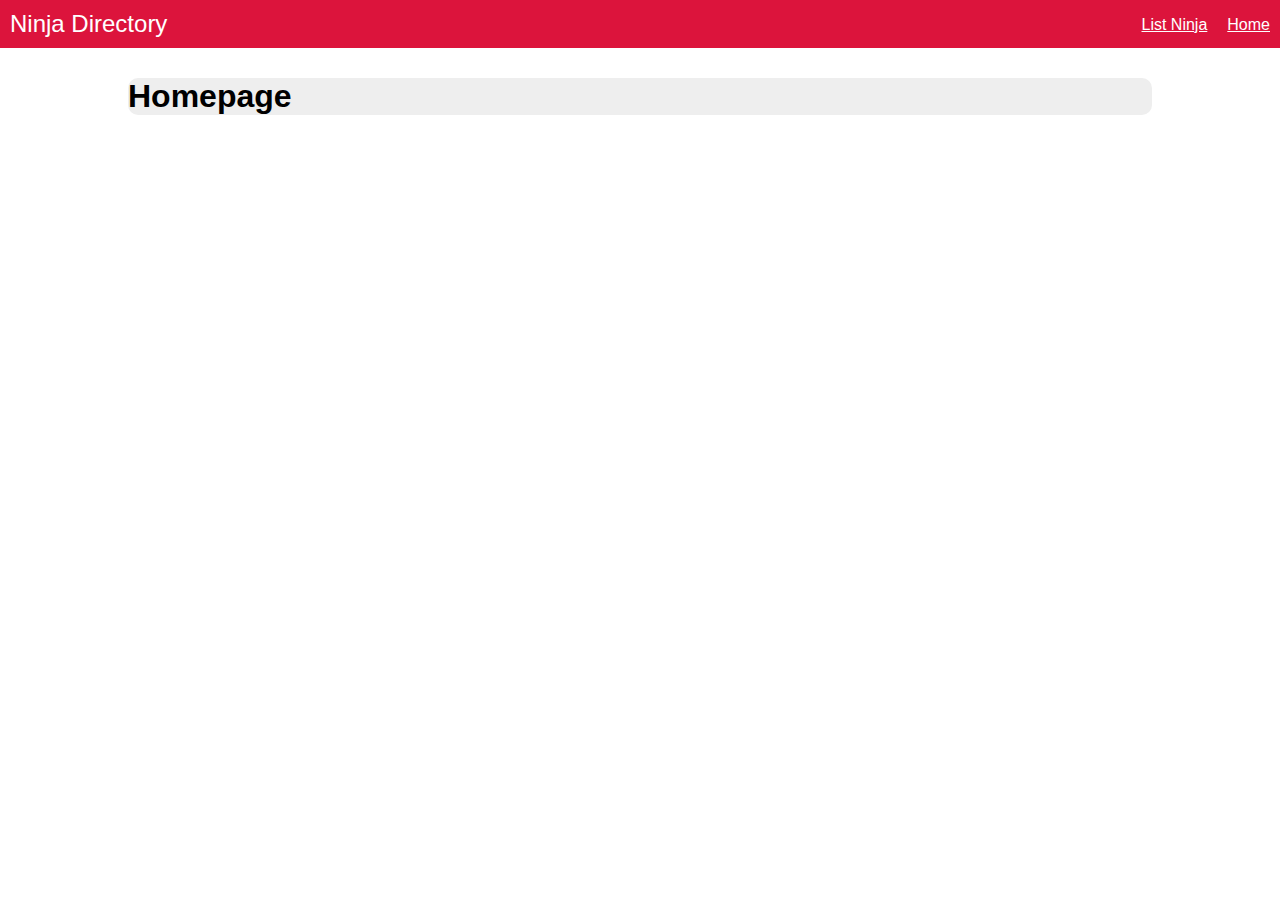
<file: index.html>
<!DOCTYPE html>
<html lang="en">
<head>
    <title>Hello AngularJS 1.2</title>
    <link href="content/css/styles.css" rel="stylesheet" type="text/css"/>
    <script src="app/lib/angular.min.js"></script>
    <script src="./app/lib/angular-route.min.js"></script>
    <script src="app/app.js"></script>
</head>
    <body ng-app="myNinjaApp" ng-controller="NinjaController">
        <ng-include src="'./header.html'"></ng-include>
        <main ng-view></main>
        


        </div>
        
    </body> 
</html>
</file>
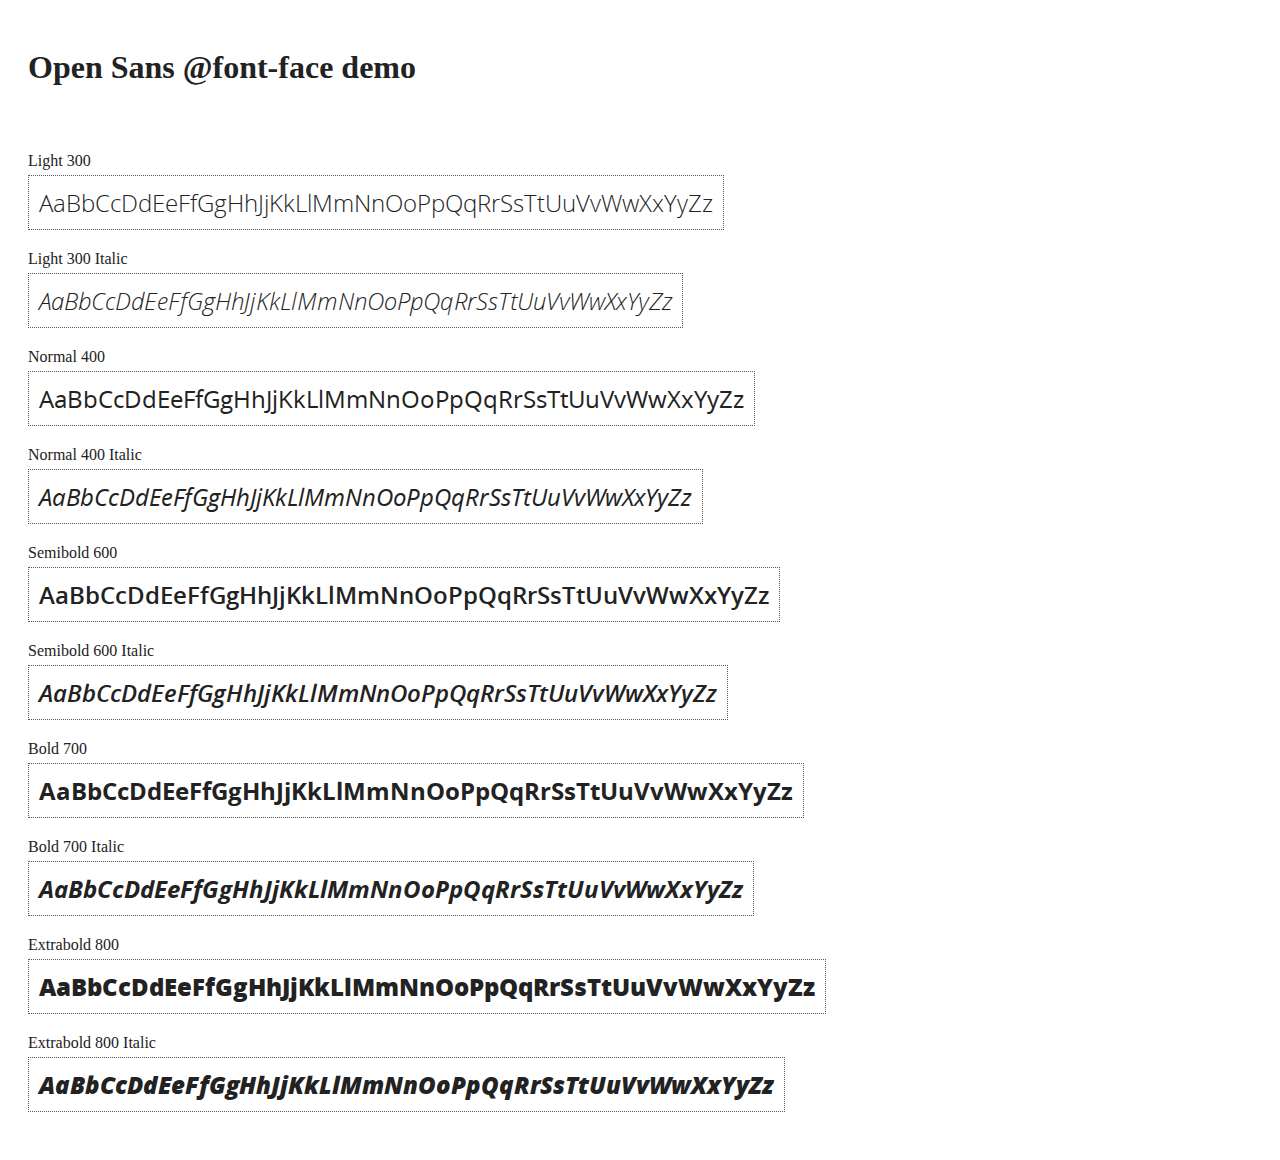
<file: app/lib/docs/components/open-sans-fontface-1.0.4/index.html>
<!DOCTYPE html>
<html>
	<head>
		<title>Open Sans @font-face demo</title>
		<meta charset="UTF-8" />
		<link rel="stylesheet" href="open-sans.css" type="text/css" />
		<style>
		body {
			padding: 20px;
			color: #222;
			background: #fff;
		}

		span { display: block; }

		.font-demo {
			display: inline-block;
			margin: 5px 0 20px;
			padding: 10px;
			border: 1px dotted #555;
			font-family: 'Open Sans';
			font-size: 24px;
		}
		</style>
	</head>
	<body>
		<h1>Open Sans @font-face demo</h1>
		<div style="margin-bottom:20px">
			<iframe src="http://ghbtns.com/github-btn.html?user=FontFaceKit&amp;repo=open-sans&amp;type=watch&amp;count=true"
					style="width:110px;height:20px;border:0"></iframe>
			<iframe src="http://ghbtns.com/github-btn.html?user=FontFaceKit&amp;repo=open-sans&amp;type=fork&amp;count=true"
					style="width:95px;height:20px;border:0"></iframe>
		</div>

		<span>Light 300</span>
		<div class="font-demo" style="font-weight:300">
			AaBbCcDdEeFfGgHhJjKkLlMmNnOoPpQqRrSsTtUuVvWwXxYyZz
		</div>

		<span>Light 300 Italic</span>
		<div class="font-demo" style="font-weight:300;font-style:italic">
			AaBbCcDdEeFfGgHhJjKkLlMmNnOoPpQqRrSsTtUuVvWwXxYyZz
		</div>

		<span>Normal 400</span>
		<div class="font-demo">
			AaBbCcDdEeFfGgHhJjKkLlMmNnOoPpQqRrSsTtUuVvWwXxYyZz
		</div>

		<span>Normal 400 Italic</span>
		<div class="font-demo" style="font-style:italic">
			AaBbCcDdEeFfGgHhJjKkLlMmNnOoPpQqRrSsTtUuVvWwXxYyZz
		</div>

		<span>Semibold 600</span>
		<div class="font-demo" style="font-weight:600">
			AaBbCcDdEeFfGgHhJjKkLlMmNnOoPpQqRrSsTtUuVvWwXxYyZz
		</div>

		<span>Semibold 600 Italic</span>
		<div class="font-demo" style="font-weight:600;font-style:italic">
			AaBbCcDdEeFfGgHhJjKkLlMmNnOoPpQqRrSsTtUuVvWwXxYyZz
		</div>

		<span>Bold 700</span>
		<div class="font-demo" style="font-weight:700">
			AaBbCcDdEeFfGgHhJjKkLlMmNnOoPpQqRrSsTtUuVvWwXxYyZz
		</div>

		<span>Bold 700 Italic</span>
		<div class="font-demo" style="font-weight:700;font-style:italic">
			AaBbCcDdEeFfGgHhJjKkLlMmNnOoPpQqRrSsTtUuVvWwXxYyZz
		</div>

		<span>Extrabold 800</span>
		<div class="font-demo" style="font-weight:800">
			AaBbCcDdEeFfGgHhJjKkLlMmNnOoPpQqRrSsTtUuVvWwXxYyZz
		</div>

		<span>Extrabold 800 Italic</span>
		<div class="font-demo" style="font-weight:800;font-style:italic">
			AaBbCcDdEeFfGgHhJjKkLlMmNnOoPpQqRrSsTtUuVvWwXxYyZz
		</div>
	</body>
</html>
</file>
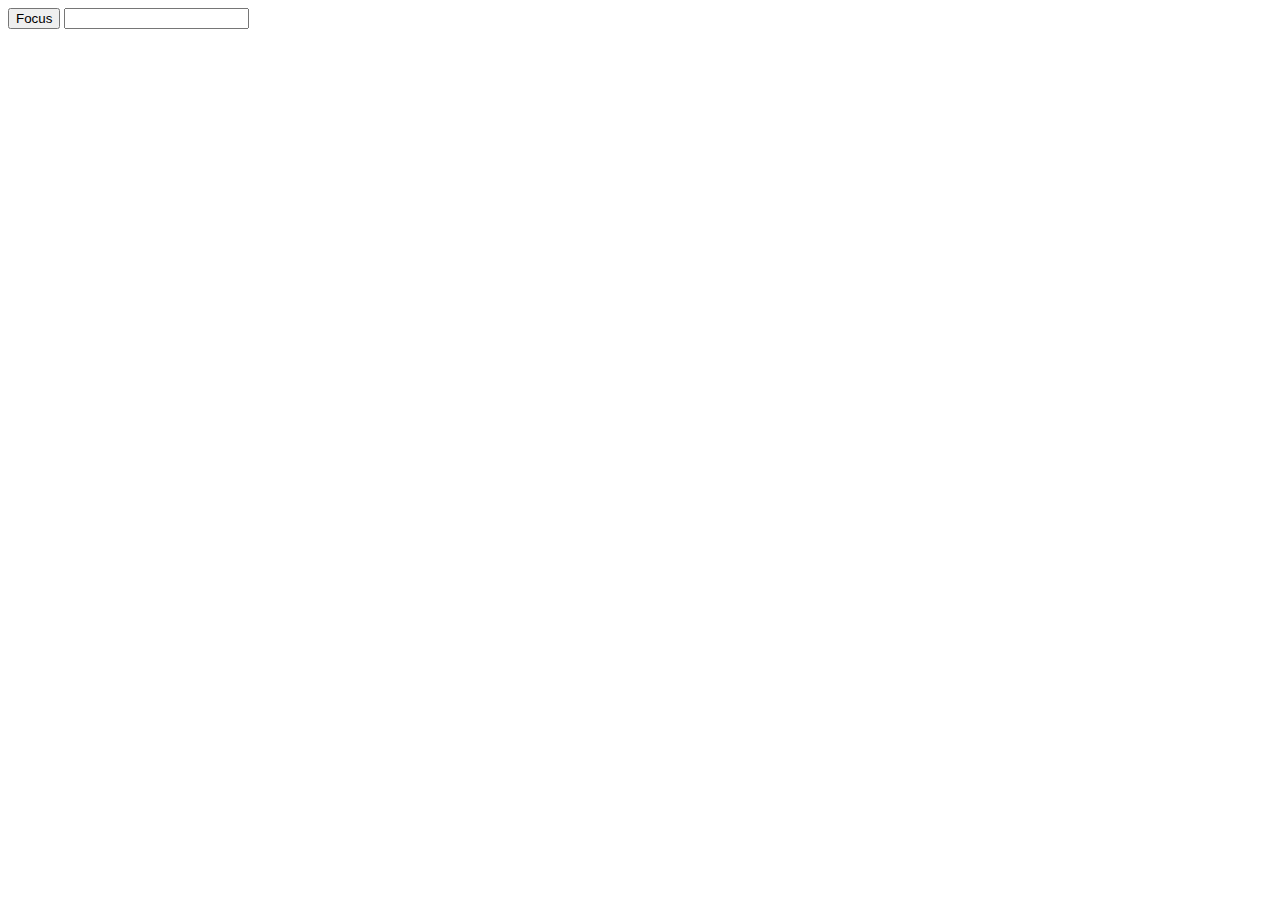
<file: app/lib/docs/examples/example-error-$rootScope-inprog/index.html>
<!doctype html>
<html lang="en">
<head>
  <meta charset="UTF-8">
  <title>Example - example-error-$rootScope-inprog</title>
  

  <script src="../../../angular.min.js"></script>
  <script src="app.js"></script>
  

  
</head>
<body ng-app="app">
    <button ng-click="focusInput = true">Focus</button>
  <input ng-focus="count = count + 1" set-focus-if="focusInput" />
</body>
</html>
</file>
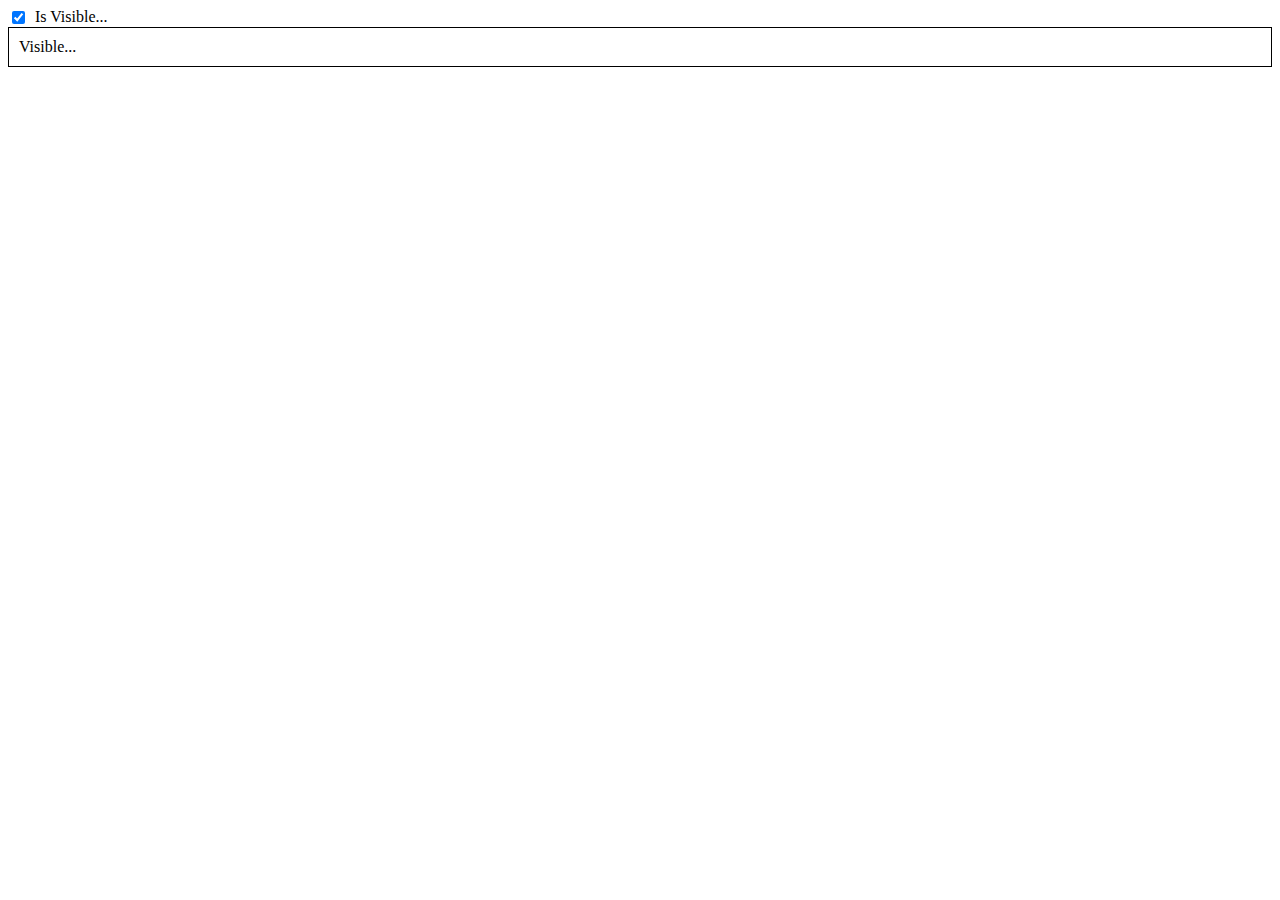
<file: app/lib/docs/examples/example-example1/index.html>
<!doctype html>
<html lang="en">
<head>
  <meta charset="UTF-8">
  <title>Example - example-example1</title>
  <link href="animations.css" rel="stylesheet" type="text/css">
  

  <script src="../../../angular.min.js"></script>
  <script src="../../../angular-animate.js"></script>
  

  
</head>
<body ng-app="ngAnimate">
    <div ng-init="checked=true">
    <label>
      <input type="checkbox" ng-model="checked" style="float:left; margin-right:10px;"> Is Visible...
    </label>
    <div class="check-element sample-show-hide" ng-show="checked" style="clear:both;">
      Visible...
    </div>
  </div>
</body>
</html>
</file>
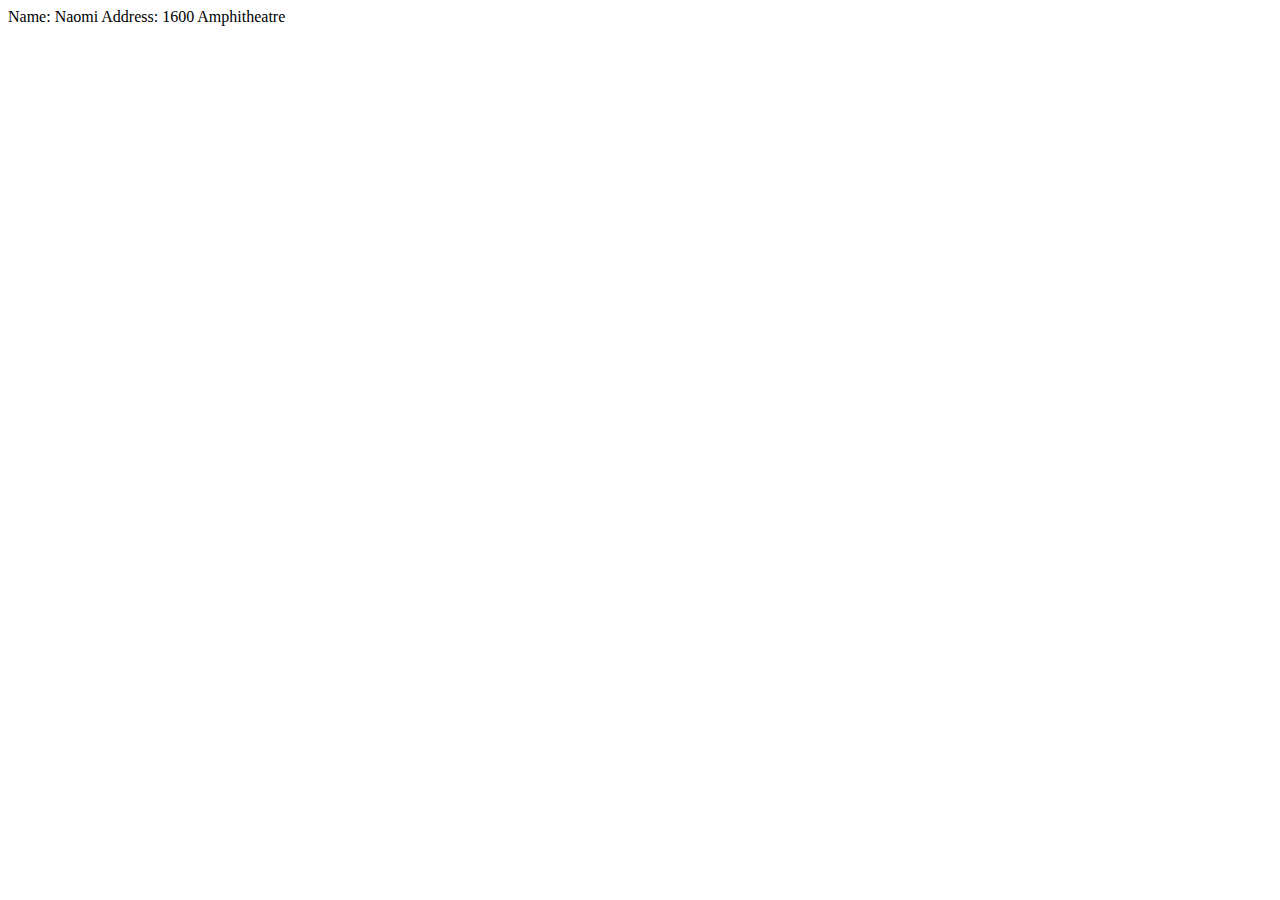
<file: app/lib/docs/examples/example-example10/index.html>
<!doctype html>
<html lang="en">
<head>
  <meta charset="UTF-8">
  <title>Example - example-example10</title>
  

  <script src="../../../angular.min.js"></script>
  <script src="script.js"></script>
  

  
</head>
<body ng-app="docsRestrictDirective">
    <div ng-controller="Controller">
    <my-customer></my-customer>
  </div>
</body>
</html>
</file>
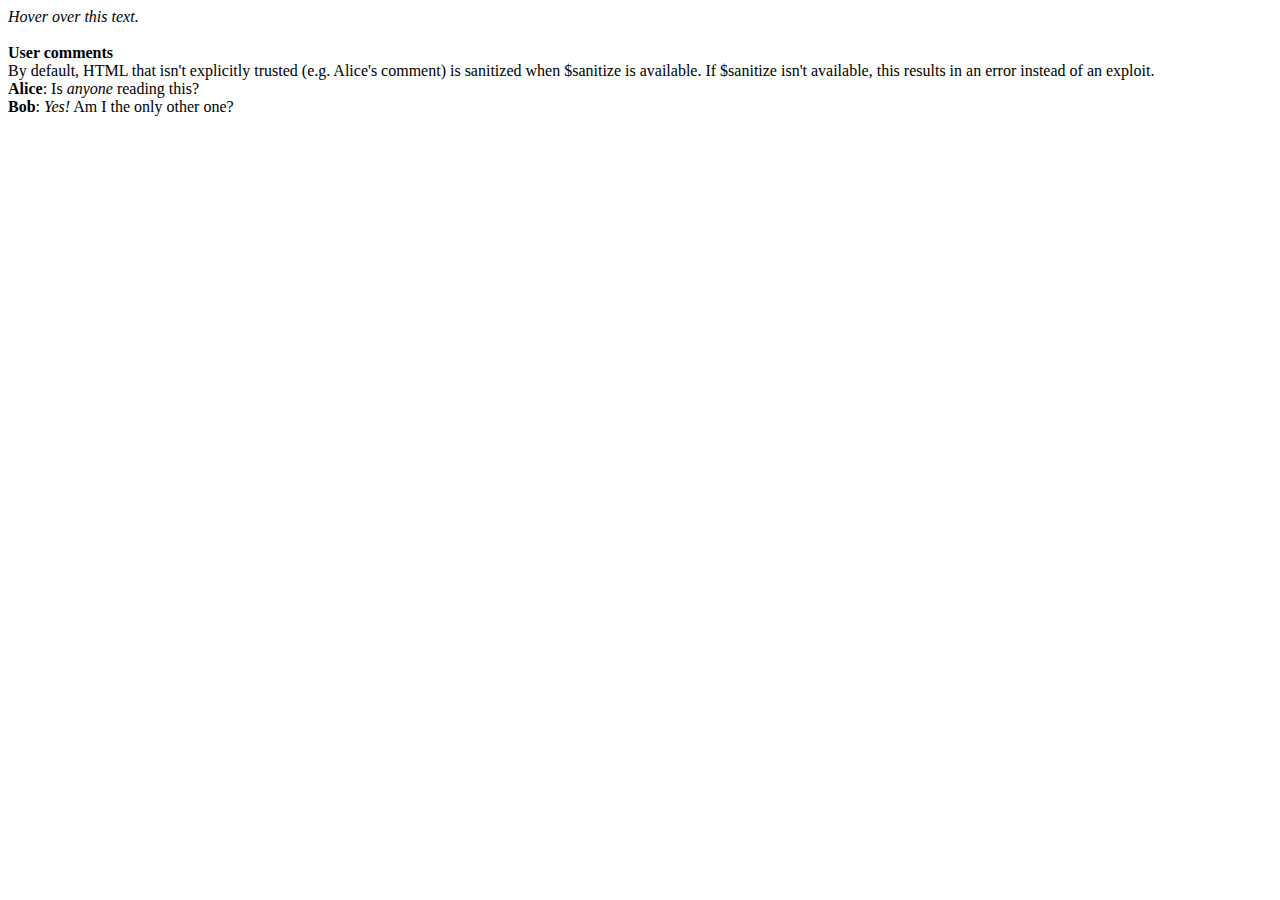
<file: app/lib/docs/examples/example-example100/index.html>
<!doctype html>
<html lang="en">
<head>
  <meta charset="UTF-8">
  <title>Example - example-example100</title>
  

  <script src="../../../angular.min.js"></script>
  <script src="../../../angular-sanitize.js"></script>
  <script src="script.js"></script>
  

  
</head>
<body ng-app="mySceApp">
  <div ng-controller="myAppController as myCtrl">
  <i ng-bind-html="myCtrl.explicitlyTrustedHtml" id="explicitlyTrustedHtml"></i><br><br>
  <b>User comments</b><br>
  By default, HTML that isn't explicitly trusted (e.g. Alice's comment) is sanitized when
  $sanitize is available.  If $sanitize isn't available, this results in an error instead of an
  exploit.
  <div class="well">
    <div ng-repeat="userComment in myCtrl.userComments">
      <b>{{userComment.name}}</b>:
      <span ng-bind-html="userComment.htmlComment" class="htmlComment"></span>
      <br>
    </div>
  </div>
</div>
</body>
</html>
</file>
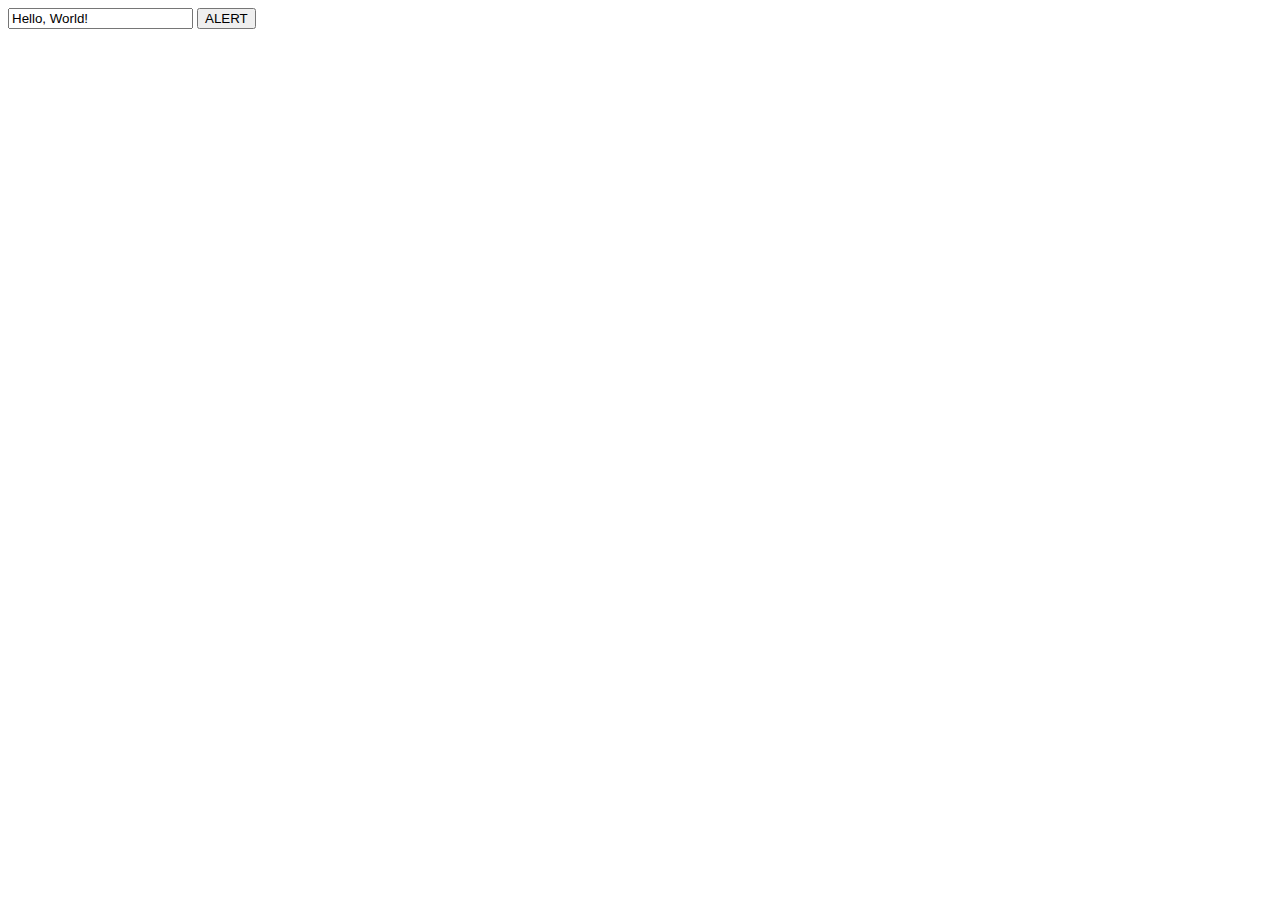
<file: app/lib/docs/examples/example-example101/index.html>
<!doctype html>
<html lang="en">
<head>
  <meta charset="UTF-8">
  <title>Example - example-example101</title>
  

  <script src="../../../angular.min.js"></script>
  

  
</head>
<body ng-app="windowExample">
    <script>
    angular.module('windowExample', [])
      .controller('ExampleController', ['$scope', '$window', function ($scope, $window) {
        $scope.greeting = 'Hello, World!';
        $scope.doGreeting = function(greeting) {
          $window.alert(greeting);
        };
      }]);
  </script>
  <div ng-controller="ExampleController">
    <input type="text" ng-model="greeting" />
    <button ng-click="doGreeting(greeting)">ALERT</button>
  </div>
</body>
</html>
</file>
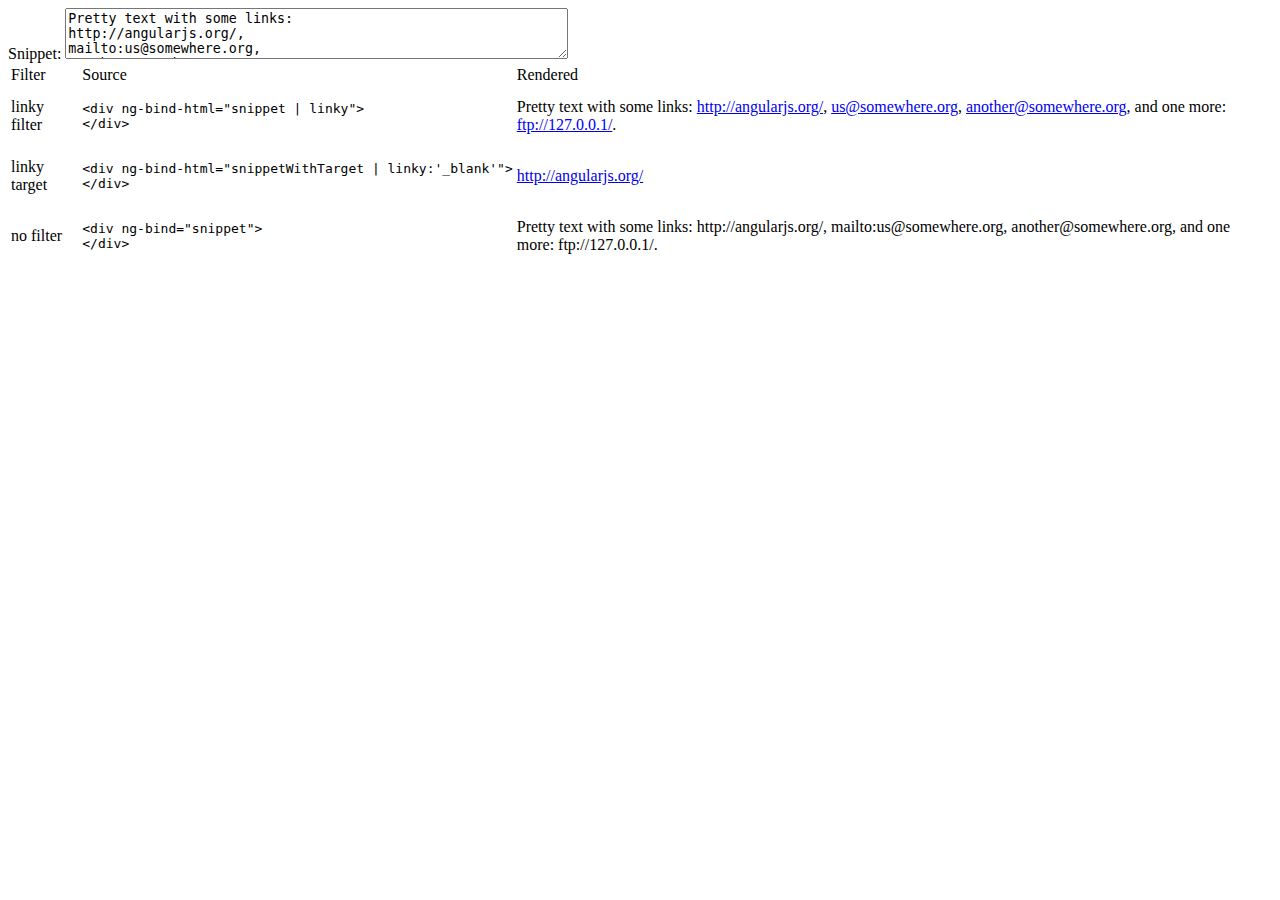
<file: app/lib/docs/examples/example-example102/index.html>
<!doctype html>
<html lang="en">
<head>
  <meta charset="UTF-8">
  <title>Example - example-example102</title>
  

  <script src="../../../angular.min.js"></script>
  <script src="../../../angular-sanitize.js"></script>
  

  
</head>
<body ng-app="linkyExample">
    <script>
    angular.module('linkyExample', ['ngSanitize'])
      .controller('ExampleController', ['$scope', function($scope) {
        $scope.snippet =
          'Pretty text with some links:\n'+
          'http://angularjs.org/,\n'+
          'mailto:us@somewhere.org,\n'+
          'another@somewhere.org,\n'+
          'and one more: ftp://127.0.0.1/.';
        $scope.snippetWithTarget = 'http://angularjs.org/';
      }]);
  </script>
  <div ng-controller="ExampleController">
  Snippet: <textarea ng-model="snippet" cols="60" rows="3"></textarea>
  <table>
    <tr>
      <td>Filter</td>
      <td>Source</td>
      <td>Rendered</td>
    </tr>
    <tr id="linky-filter">
      <td>linky filter</td>
      <td>
        <pre>&lt;div ng-bind-html="snippet | linky"&gt;<br>&lt;/div&gt;</pre>
      </td>
      <td>
        <div ng-bind-html="snippet | linky"></div>
      </td>
    </tr>
    <tr id="linky-target">
     <td>linky target</td>
     <td>
       <pre>&lt;div ng-bind-html="snippetWithTarget | linky:'_blank'"&gt;<br>&lt;/div&gt;</pre>
     </td>
     <td>
       <div ng-bind-html="snippetWithTarget | linky:'_blank'"></div>
     </td>
    </tr>
    <tr id="escaped-html">
      <td>no filter</td>
      <td><pre>&lt;div ng-bind="snippet"&gt;<br>&lt;/div&gt;</pre></td>
      <td><div ng-bind="snippet"></div></td>
    </tr>
  </table>
</body>
</html>
</file>
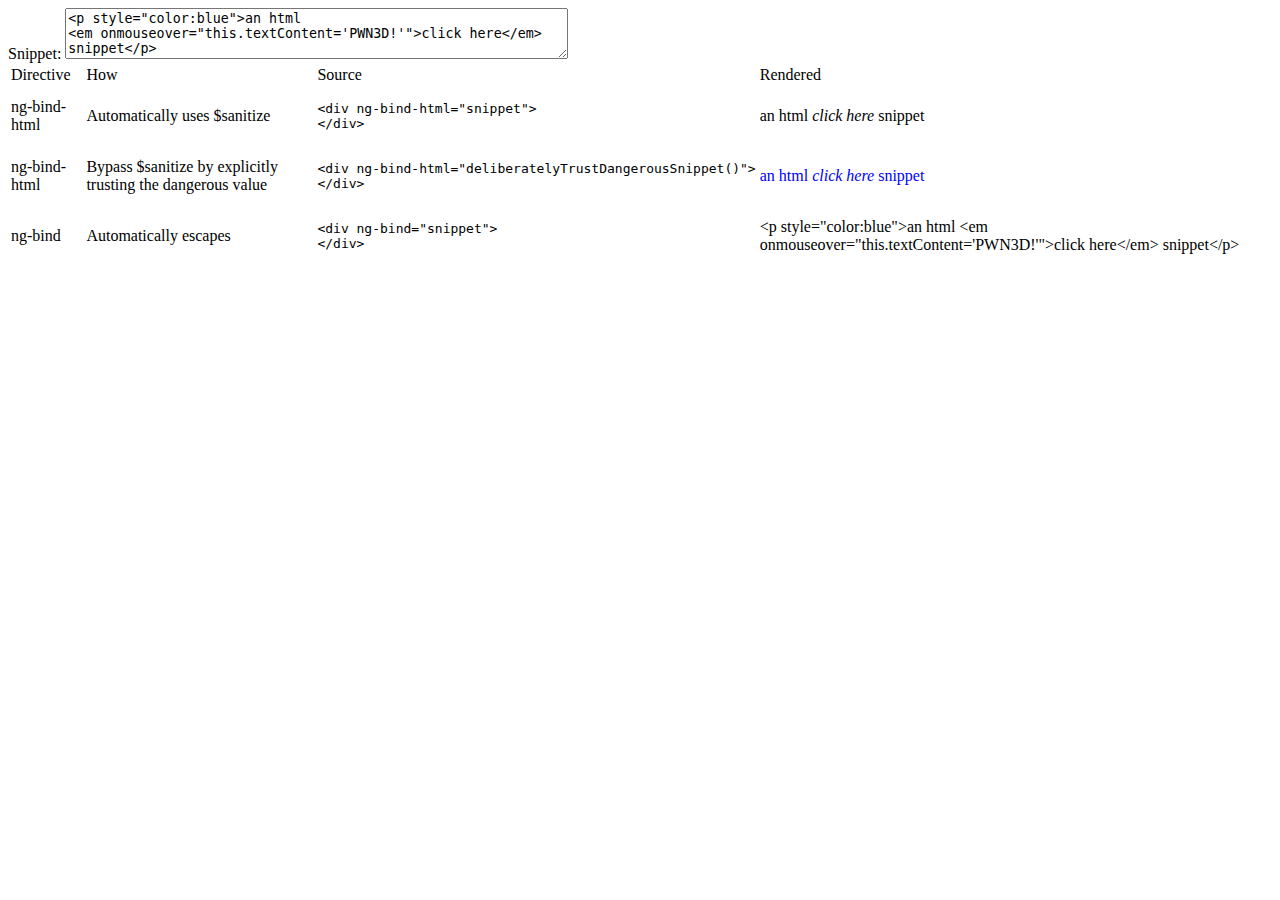
<file: app/lib/docs/examples/example-example103/index.html>
<!doctype html>
<html lang="en">
<head>
  <meta charset="UTF-8">
  <title>Example - example-example103</title>
  

  <script src="../../../angular.min.js"></script>
  <script src="../../../angular-sanitize.js"></script>
  

  
</head>
<body ng-app="sanitizeExample">
    <script>
      angular.module('sanitizeExample', ['ngSanitize'])
        .controller('ExampleController', ['$scope', '$sce', function($scope, $sce) {
          $scope.snippet =
            '<p style="color:blue">an html\n' +
            '<em onmouseover="this.textContent=\'PWN3D!\'">click here</em>\n' +
            'snippet</p>';
          $scope.deliberatelyTrustDangerousSnippet = function() {
            return $sce.trustAsHtml($scope.snippet);
          };
        }]);
  </script>
  <div ng-controller="ExampleController">
     Snippet: <textarea ng-model="snippet" cols="60" rows="3"></textarea>
    <table>
      <tr>
        <td>Directive</td>
        <td>How</td>
        <td>Source</td>
        <td>Rendered</td>
      </tr>
      <tr id="bind-html-with-sanitize">
        <td>ng-bind-html</td>
        <td>Automatically uses $sanitize</td>
        <td><pre>&lt;div ng-bind-html="snippet"&gt;<br/>&lt;/div&gt;</pre></td>
        <td><div ng-bind-html="snippet"></div></td>
      </tr>
      <tr id="bind-html-with-trust">
        <td>ng-bind-html</td>
        <td>Bypass $sanitize by explicitly trusting the dangerous value</td>
        <td>
        <pre>&lt;div ng-bind-html="deliberatelyTrustDangerousSnippet()"&gt;
&lt;/div&gt;</pre>
        </td>
        <td><div ng-bind-html="deliberatelyTrustDangerousSnippet()"></div></td>
      </tr>
      <tr id="bind-default">
        <td>ng-bind</td>
        <td>Automatically escapes</td>
        <td><pre>&lt;div ng-bind="snippet"&gt;<br/>&lt;/div&gt;</pre></td>
        <td><div ng-bind="snippet"></div></td>
      </tr>
    </table>
    </div>
</body>
</html>
</file>
<file: content/css/styles.css>
body{
    font-family: Helvetica;
    margin: 0;
  }
  
  h1,h2,h3{
    margin: 0;
  }
  
  .belt{
    padding: 5px 10px;
    border-radius: 10px;
    margin-left: 5px;
    color: #fff;
    font-size: 15px;
    text-transform: uppercase;
  }
  
  #menu-bar{
    background: crimson;
    color: #fff;
    padding: 10px;
  }
  
  #menu-bar h1{
    font-size: 24px;
    font-weight: normal;
    display: inline-block;
  }
  
  #menu-bar ul{
    float: right;
    list-style-type: none;
    padding: 0;
    margin: 6px 0;
  }
  
  #menu-bar li{
    float: right;
    margin-left: 20px;
  }
  
  #menu-bar a{
    color: #fff
  }
  
  main{
    background: #eee;
    width: 80%;
    margin: 30px auto;
    border-radius: 10px;
  }
  
  .content{
    padding: 20px;
  }
  
  .content button,
  .content input[type="submit"]{
    background: #fff;
    padding: 10px;
    border-radius: 10px;
    cursor: pointer;
    color: #777;
    border: 0;
    box-shadow: 2px 2px 2px rgba(20,20,20,0.1);
    font-size: 16px;
  }
  
  .content button:nth-child(2){
    float: right;
  }
  
  .content ul{
    padding: 0;
    list-style-type: none;
    margin: 30px 0;
  }
  
  .content li{
    padding: 15px 0;
    border-top: 1px solid #e2e2e2;
    color: #444;
  }
  
  .content li span{
    float: right;
  }
  
  .content li h3{
    display: inline-block;
    font-weight: normal;
    font-size: 22px;
  }
  
  .content input{
    width: 90%;
    padding: 10px 5%;
    border-radius: 10px;
    border: 2px solid #ddd;
    margin: 10px 0;
  }
  
  .content input[type="submit"]:last-child{
    width: 150px;
    display: block;
    margin: 15px auto;
  }
  
  .remove{
    float: right;
    padding: 5px;
    background: #fff;
    width: 18px;
    text-align: center;
    border-radius: 20px;
    color: crimson;
    cursor: pointer;
    margin-left: 10px;
  }
  
  .ninja-item {
    list-style-type: none; /* Remove bullet points */
    margin: 10px 0; /* Spacing between items */
    padding: 15px; /* Increased padding for better touch area */
    border: 1px solid #ccc; /* Optional border */
    border-radius: 8px; /* Rounded corners */
    display: flex; /* Flexbox for layout */
    align-items: center; /* Align items vertically */
    justify-content: space-between; /* Space between content */
    background-color: #f9f9f9; /* Light background */
    transition: background-color 0.3s; /* Smooth transition for hover effect */
}

.ninja-item:hover {
    background-color: #eaeaea; /* Darker background on hover */
}

.ninja-content {
    display: flex; /* Flexbox for content */
    align-items: center; /* Align items vertically */
    flex: 1; /* Allow the content to grow */
}

.ninja-image {
    margin-right: 15px; /* Increased space between image and text */
    width: 90px; /* Set width */
    height: auto; /* Maintain aspect ratio */
    border-radius: 5px; /* Rounded corners for the image */
    box-shadow: 0 2px 5px rgba(0, 0, 0, 0.2); /* Optional shadow for depth */
}

.ninja-details {
    flex: 1; /* Allow details to grow */
}

.ninja-name {
    margin: 0; /* Remove default margin */
    font-size: 1.2em; /* Increase font size for better visibility */
    font-weight: bold; /* Make name bold */
    color: #333; /* Darker text color for better readability */
}

.belt {
    padding: 5px 10px; /* Padding for the belt */
    color: #fff; /* Text color */
    border-radius: 3px; /* Rounded corners for the belt */
    font-weight: bold; /* Bold text for emphasis */
    text-transform: capitalize; /* Capitalize belt names */
}

.remove {
    cursor: pointer; /* Pointer cursor for click */
    color: red; /* Color for the remove button */
    font-weight: bold; /* Bold text */
    padding: 5px 10px; /* Padding for remove button */
    border-radius: 3px; /* Rounded corners for the remove button */
    transition: background-color 0.3s; /* Smooth transition for hover effect */
}

.remove:hover {
    background-color: #ffe6e6; /* Light red background on hover */
}
</file>
<file: app/lib/docs/components/open-sans-fontface-1.0.4/open-sans.css>
/* Open Sans @font-face kit */

/* BEGIN Light */
@font-face {
  font-family: 'Open Sans';
  src: url('fonts/Light/OpenSans-Light.eot');
  src: url('fonts/Light/OpenSans-Light.eot?#iefix') format('embedded-opentype'),
       url('fonts/Light/OpenSans-Light.woff') format('woff'),
       url('fonts/Light/OpenSans-Light.ttf') format('truetype'),
       url('fonts/Light/OpenSans-Light.svg#OpenSansLight') format('svg');
  font-weight: 300;
  font-style: normal;
}
/* END Light */

/* BEGIN Light Italic */
@font-face {
  font-family: 'Open Sans';
  src: url('fonts/LightItalic/OpenSans-LightItalic.eot');
  src: url('fonts/LightItalic/OpenSans-LightItalic.eot?#iefix') format('embedded-opentype'),
       url('fonts/LightItalic/OpenSans-LightItalic.woff') format('woff'),
       url('fonts/LightItalic/OpenSans-LightItalic.ttf') format('truetype'),
       url('fonts/LightItalic/OpenSans-LightItalic.svg#OpenSansLightItalic') format('svg');
  font-weight: 300;
  font-style: italic;
}
/* END Light Italic */

/* BEGIN Regular */
@font-face {
  font-family: 'Open Sans';
  src: url('fonts/Regular/OpenSans-Regular.eot');
  src: url('fonts/Regular/OpenSans-Regular.eot?#iefix') format('embedded-opentype'),
       url('fonts/Regular/OpenSans-Regular.woff') format('woff'),
       url('fonts/Regular/OpenSans-Regular.ttf') format('truetype'),
       url('fonts/Regular/OpenSans-Regular.svg#OpenSansRegular') format('svg');
  font-weight: normal;
  font-style: normal;
}
/* END Regular */

/* BEGIN Italic */
@font-face {
  font-family: 'Open Sans';
  src: url('fonts/Italic/OpenSans-Italic.eot');
  src: url('fonts/Italic/OpenSans-Italic.eot?#iefix') format('embedded-opentype'),
       url('fonts/Italic/OpenSans-Italic.woff') format('woff'),
       url('fonts/Italic/OpenSans-Italic.ttf') format('truetype'),
       url('fonts/Italic/OpenSans-Italic.svg#OpenSansItalic') format('svg');
  font-weight: normal;
  font-style: italic;
}
/* END Italic */

/* BEGIN Semibold */
@font-face {
  font-family: 'Open Sans';
  src: url('fonts/Semibold/OpenSans-Semibold.eot');
  src: url('fonts/Semibold/OpenSans-Semibold.eot?#iefix') format('embedded-opentype'),
       url('fonts/Semibold/OpenSans-Semibold.woff') format('woff'),
       url('fonts/Semibold/OpenSans-Semibold.ttf') format('truetype'),
       url('fonts/Semibold/OpenSans-Semibold.svg#OpenSansSemibold') format('svg');
  font-weight: 600;
  font-style: normal;
}
/* END Semibold */

/* BEGIN Semibold Italic */
@font-face {
  font-family: 'Open Sans';
  src: url('fonts/SemiboldItalic/OpenSans-SemiboldItalic.eot');
  src: url('fonts/SemiboldItalic/OpenSans-SemiboldItalic.eot?#iefix') format('embedded-opentype'),
       url('fonts/SemiboldItalic/OpenSans-SemiboldItalic.woff') format('woff'),
       url('fonts/SemiboldItalic/OpenSans-SemiboldItalic.ttf') format('truetype'),
       url('fonts/SemiboldItalic/OpenSans-SemiboldItalic.svg#OpenSansSemiboldItalic') format('svg');
  font-weight: 600;
  font-style: italic;
}
/* END Semibold Italic */

/* BEGIN Bold */
@font-face {
  font-family: 'Open Sans';
  src: url('fonts/Bold/OpenSans-Bold.eot');
  src: url('fonts/Bold/OpenSans-Bold.eot?#iefix') format('embedded-opentype'),
       url('fonts/Bold/OpenSans-Bold.woff') format('woff'),
       url('fonts/Bold/OpenSans-Bold.ttf') format('truetype'),
       url('fonts/Bold/OpenSans-Bold.svg#OpenSansBold') format('svg');
  font-weight: bold;
  font-style: normal;
}
/* END Bold */

/* BEGIN Bold Italic */
@font-face {
  font-family: 'Open Sans';
  src: url('fonts/BoldItalic/OpenSans-BoldItalic.eot');
  src: url('fonts/BoldItalic/OpenSans-BoldItalic.eot?#iefix') format('embedded-opentype'),
       url('fonts/BoldItalic/OpenSans-BoldItalic.woff') format('woff'),
       url('fonts/BoldItalic/OpenSans-BoldItalic.ttf') format('truetype'),
       url('fonts/BoldItalic/OpenSans-BoldItalic.svg#OpenSansBoldItalic') format('svg');
  font-weight: bold;
  font-style: italic;
}
/* END Bold Italic */

/* BEGIN Extrabold */
@font-face {
  font-family: 'Open Sans';
  src: url('fonts/ExtraBold/OpenSans-ExtraBold.eot');
  src: url('fonts/ExtraBold/OpenSans-ExtraBold.eot?#iefix') format('embedded-opentype'),
       url('fonts/ExtraBold/OpenSans-ExtraBold.woff') format('woff'),
       url('fonts/ExtraBold/OpenSans-ExtraBold.ttf') format('truetype'),
       url('fonts/ExtraBold/OpenSans-ExtraBold.svg#OpenSansExtrabold') format('svg');
  font-weight: 800;
  font-style: normal;
}
/* END Extrabold */

/* BEGIN Extrabold Italic */
@font-face {
  font-family: 'Open Sans';
  src: url('fonts/ExtraBoldItalic/OpenSans-ExtraBoldItalic.eot');
  src: url('fonts/ExtraBoldItalic/OpenSans-ExtraBoldItalic.eot?#iefix') format('embedded-opentype'),
       url('fonts/ExtraBoldItalic/OpenSans-ExtraBoldItalic.woff') format('woff'),
       url('fonts/ExtraBoldItalic/OpenSans-ExtraBoldItalic.ttf') format('truetype'),
       url('fonts/ExtraBoldItalic/OpenSans-ExtraBoldItalic.svg#OpenSansExtraboldItalic') format('svg');
  font-weight: 800;
  font-style: italic;
}
/* END Extrabold Italic */
</file>
<file: app/lib/docs/examples/example-example1/animations.css>
.sample-show-hide {
    padding:10px;
    border:1px solid black;
    background:white;
  }

  .sample-show-hide.ng-hide-add, .sample-show-hide.ng-hide-remove {
    -webkit-transition:all linear 0.5s;
    -moz-transition:all linear 0.5s;
    -o-transition:all linear 0.5s;
    transition:all linear 0.5s;
    display:block!important;
  }

  .sample-show-hide.ng-hide-add.ng-hide-add-active,
  .sample-show-hide.ng-hide-remove {
    opacity:0;
  }

  .sample-show-hide.ng-hide-add,
  .sample-show-hide.ng-hide-remove.ng-hide-remove-active {
    opacity:1;
  }
</file>
